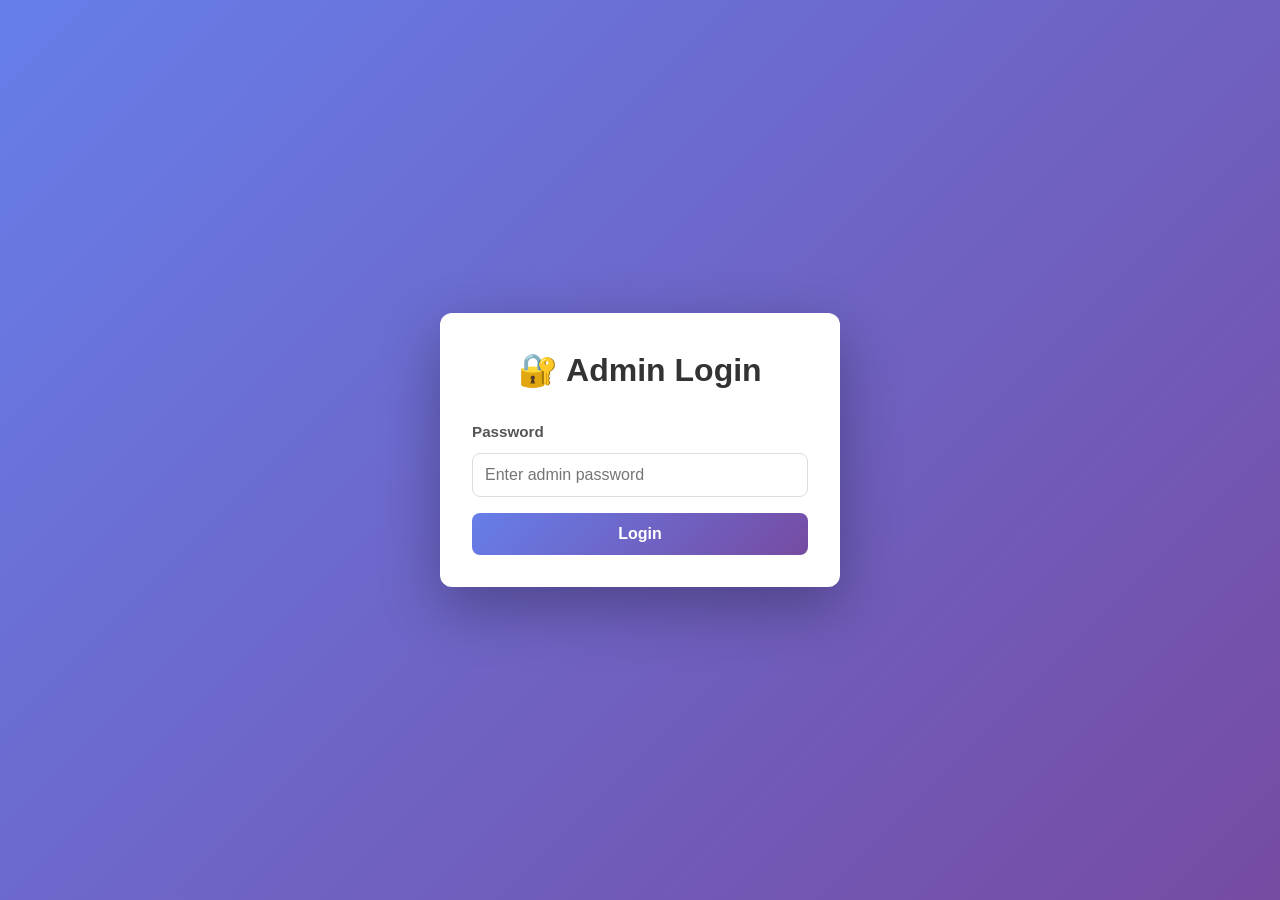
<file: admin.html>
<!DOCTYPE html>
<html lang="en">
<head>
    <meta charset="UTF-8">
    <meta name="viewport" content="width=device-width, initial-scale=1.0">
    <title>Admin Dashboard - Messages & Orders</title>
    <link rel="stylesheet" href="https://cdnjs.cloudflare.com/ajax/libs/font-awesome/6.0.0/css/all.min.css">
    <link rel="stylesheet" href="web.css">
    <style>
        /* Admin page wrapper override */
        body.admin-page {
            background: linear-gradient(135deg, #667eea 0%, #764ba2 100%);
            animation: none;
            background-attachment: unset;
        }
    </style>
</head>
<body class="admin-page">
    <!-- Login Form -->
    <div class="login-container" id="loginContainer">
        <h1>🔐 Admin Login</h1>
        <form id="loginForm">
            <div class="form-group">
                <label for="password">Password</label>
                <input type="password" id="password" placeholder="Enter admin password" required>
            </div>
            <button type="submit" class="login-btn">Login</button>
        </form>
    </div>

    <!-- Dashboard -->
    <div class="dashboard-container" id="dashboardContainer">
        <div class="dashboard-header">
            <h1>📊 Admin Dashboard</h1>
            <div>
                <button class="refresh-btn" onclick="loadAllData()">🔄 Refresh</button>
                <button class="logout-btn" onclick="logout()">Logout</button>
            </div>
        </div>

        <div class="dashboard-content">
            <div class="tabs">
                <button class="tab-btn active" onclick="switchTab('messages')">📧 Messages <span id="msg-count">(0)</span></button>
                <button class="tab-btn" onclick="switchTab('orders')">🛒 Orders <span id="order-count">(0)</span></button>
            </div>

            <!-- Messages Tab -->
            <div class="tab-content show" id="messagesTab">
                <div id="messagesList"></div>
            </div>

            <!-- Orders Tab -->
            <div class="tab-content" id="ordersTab">
                <div id="ordersList"></div>
            </div>
        </div>
    </div>

    <script src="web.js"></script>
</body>
</html>
</file>
<file: web.css>
/* CSS Variables for Professional Theming */
:root {
    --primary-color: #0b5ed7; /* professional blue */
    --secondary-color: #0a58ca;
    --text-color: #0f172a; /* near-black professional */
    --bg-color: #f7fafc; /* light neutral */
    --card-bg: #fff;
    --shadow: 0 4px 20px rgba(0, 0, 0, 0.1);
    --transition: all 0.3s ease;
    --font-primary: 'Poppins', sans-serif;
    --font-secondary: 'Lato', sans-serif;
    --font-arabic: 'Cairo', sans-serif;
}

/* Global Styles */
* {
    margin: 0;
    padding: 0;
    box-sizing: border-box;
}

body {
    font-family: var(--font-primary);
    line-height: 1.6;
    color: var(--text-color);
    background: linear-gradient(135deg, #f7fafc 0%, #e0f2fe 25%, #f0f4ff 50%, #fef3c7 75%, #fce7f3 100%);
    background-attachment: fixed;
    background-size: 400% 400%;
    animation: gradientShift 15s ease infinite;
    scroll-behavior: smooth;
    direction: ltr;
    overflow-x: hidden;
}

@keyframes gradientShift {
    0% { background-position: 0% 50%; }
    50% { background-position: 100% 50%; }
    100% { background-position: 0% 50%; }
}

@keyframes imageSlideIn {
    from {
        opacity: 0;
        transform: translateY(30px) scale(0.95);
    }
    to {
        opacity: 1;
        transform: translateY(0) scale(1);
    }
}

body.rtl {
    direction: rtl;
    font-family: var(--font-arabic);
}

.container {
    max-width: 1200px;
    margin: 0 auto;
    padding: 0 20px;
}

/* Navbar */
#navbar {
    position: sticky;
    top: 0;
    background: rgba(255,255,255,0.98);
    border-bottom: 1px solid rgba(15, 23, 42, 0.06);
    z-index: 1000;
    transition: var(--transition);
}

.nav-container {
    display: flex;
    justify-content: space-between;
    align-items: center;
    padding: 1rem 20px;
}

.logo {
    font-size: 1.2rem;
    font-weight: 700;
    color: var(--text-color);
}

.nav-links {
    display: flex;
    gap: 1rem;
}

.nav-link {
    text-decoration: none;
    color: var(--text-color);
    font-weight: 600;
    transition: var(--transition);
    position: relative;
    padding: 0.5rem 0;
}

.nav-link:hover, .nav-link.active {
    color: var(--primary-color);
    transform: translateY(-2px);
}

.nav-link::after {
    content: '';
    position: absolute;
    width: 0;
    height: 2px;
    bottom: 0;
    left: 0;
    background: var(--primary-color);
    transition: width 0.3s;
}

.nav-link:hover::after, .nav-link.active::after {
    width: 100%;
}

#lang-switch {
    background: linear-gradient(135deg, #0b5ed7, #0a58ca);
    color: #fff;
    border: none;
    padding: 0.6rem 1.2rem;
    cursor: pointer;
    border-radius: 5px;
    transition: var(--transition);
    position: relative;
    overflow: hidden;
    font-weight: 600;
    box-shadow: 0 4px 12px rgba(11, 94, 215, 0.25);
}

#lang-switch:hover {
    background: linear-gradient(135deg, #0a58ca, #0951b8);
    transform: translateY(-2px);
    box-shadow: 0 6px 16px rgba(11, 94, 215, 0.35);
}

#lang-switch::before {
    content: '';
    position: absolute;
    top: 50%;
    left: 50%;
    width: 0;
    height: 0;
    background: rgba(255, 255, 255, 0.3);
    border-radius: 50%;
    transform: translate(-50%, -50%);
    transition: width 0.6s, height 0.6s;
}

#lang-switch:active::before {
    width: 300px;
    height: 300px;
}

/* Sections */
.section {
    padding: 3rem 0;
    min-height: 70vh;
    display: flex;
    align-items: center;
    opacity: 0;
    transform: translateY(50px);
    transition: opacity 0.6s ease, transform 0.6s ease;
}

.section.fade-in {
    opacity: 1;
    transform: translateY(0);
}

/* Alternate section background colors */
#home {
    background: linear-gradient(135deg, rgba(207, 250, 254, 0.3) 0%, rgba(224, 242, 254, 0.3) 100%);
}

#about {
    background: linear-gradient(135deg, rgba(240, 244, 255, 0.4) 0%, rgba(243, 232, 255, 0.4) 100%);
}

#portfolio {
    background: linear-gradient(135deg, rgba(254, 243, 199, 0.2) 0%, rgba(254, 231, 243, 0.2) 100%);
}

#contact {
    background: linear-gradient(135deg, rgba(220, 253, 244, 0.3) 0%, rgba(224, 242, 254, 0.3) 100%);
}

.cta-btn {
    display: inline-block;
    background: linear-gradient(135deg, #0b5ed7, #0a58ca);
    color: #fff;
    padding: 0.75rem 1.5rem;
    text-decoration: none;
    border-radius: 5px;
    transition: var(--transition);
    margin-top: 1rem;
    box-shadow: 0 4px 15px rgba(11, 94, 215, 0.3);
    font-weight: 600;
}

.cta-btn:hover {
    background: linear-gradient(135deg, #0a58ca, #0951b8);
    transform: translateY(-2px);
    box-shadow: 0 6px 25px rgba(11, 94, 215, 0.4);
}

/* Home */
#home-title {
    font-size: 2.5rem;
    margin-bottom: 0.5rem;
    animation: fadeInUp 1s ease;
    background: linear-gradient(135deg, #0b5ed7 0%, #0a58ca 100%);
    -webkit-background-clip: text;
    -webkit-text-fill-color: transparent;
    background-clip: text;
}

#home-subtitle {
    font-size: 1.2rem;
    background: linear-gradient(90deg, #0b5ed7, #0a58ca, #0b5ed7);
    -webkit-background-clip: text;
    -webkit-text-fill-color: transparent;
    background-clip: text;
    margin-bottom: 1rem;
    border-right: 3px solid var(--primary-color);
    padding-right: 0.5rem;
    white-space: nowrap;
    overflow: hidden;
    animation: typing 3s steps(40, end);
}

#home-intro {
    font-size: 1rem;
    max-width: 600px;
    margin: 0 auto;
    animation: fadeInUp 1s ease 0.5s both;
}

@keyframes fadeInUp {
    from { opacity: 0; transform: translateY(30px); }
    to { opacity: 1; transform: translateY(0); }
}

@keyframes typing {
    from { width: 0; }
    to { width: 100%; }
}

/* Section Headers Styling */
.section h2 {
    position: relative;
    display: inline-block;
    padding-bottom: 0.5rem;
    margin-bottom: 2rem;
    color: var(--text-color);
}

.section h2::after {
    content: '';
    position: absolute;
    bottom: 0;
    left: 0;
    width: 60px;
    height: 4px;
    background: linear-gradient(90deg, #0b5ed7, #0a58ca);
    border-radius: 2px;
}

/* Pricing Banner */
.pricing-banner {
    max-width: 900px;
    margin: 0.5rem auto 1.5rem;
    padding: 0.8rem 1rem;
    background: linear-gradient(90deg, rgba(11,94,215,0.08), rgba(10,88,202,0.06));
    border-radius: 8px;
    border: 1px solid rgba(11,94,215,0.08);
    text-align: center;
    color: var(--text-color);
    box-shadow: 0 6px 18px rgba(11,94,215,0.06);
}

.pricing-banner p { margin: 0; font-weight: 600; }
.pricing-banner strong { color: #0b5ed7; }

.contact-email { margin-top: 0.6rem; font-size: 0.95rem; color: #234; text-align: center; }
.contact-email a { color: #0b5ed7; text-decoration: underline; font-weight: 700; }

.footer-email { color: #fff; margin-left: 0.75rem; text-decoration: none; font-weight: 600; }

/* Contact Links */
.contact-links {
    display: grid;
    grid-template-columns: repeat(auto-fit, minmax(200px, 1fr));
    gap: 2rem;
    margin-top: 2rem;
}

.contact-link {
    display: flex;
    flex-direction: column;
    align-items: center;
    text-align: center;
    padding: 2rem 1.5rem;
    background: var(--card-bg);
    border-radius: 8px;
    border-top: 3px solid var(--primary-color);
    text-decoration: none;
    color: var(--text-color);
    transition: var(--transition);
    box-shadow: 0 2px 12px rgba(0, 0, 0, 0.08);
}

.contact-link:hover {
    box-shadow: 0 8px 32px rgba(11, 94, 215, 0.15);
    transform: translateY(-4px);
    border-top-color: #0a58ca;
}

.contact-link i {
    font-size: 2.5rem;
    color: var(--primary-color);
    margin-bottom: 1rem;
}

.contact-link span {
    font-weight: 700;
    font-size: 1.1rem;
    margin-bottom: 0.5rem;
    background: linear-gradient(135deg, #0b5ed7, #0a58ca);
    -webkit-background-clip: text;
    -webkit-text-fill-color: transparent;
    background-clip: text;
}

.contact-link p {
    font-size: 0.9rem;
    color: #666;
    margin: 0;
}

/* Portfolio */
.portfolio-grid {
    display: grid;
    grid-template-columns: repeat(auto-fit, minmax(300px, 1fr));
    gap: 2rem;
    margin-top: 2rem;
}

.project-card {
    background: var(--card-bg);
    border-radius: 8px;
    overflow: hidden;
    box-shadow: 0 2px 12px rgba(0, 0, 0, 0.08);
    transition: var(--transition);
    cursor: pointer;
    border-top: 4px solid var(--primary-color);
}

.project-card:hover {
    box-shadow: 0 8px 32px rgba(11, 94, 215, 0.15);
    transform: translateY(-4px);
    border-top-color: #0a58ca;
}

.project-card img {
    width: 100%;
    height: 200px;
    object-fit: cover;
}

.project-info {
    padding: 1.5rem;
}

.project-info h3 {
    background: linear-gradient(135deg, #0b5ed7, #0a58ca);
    -webkit-background-clip: text;
    -webkit-text-fill-color: transparent;
    background-clip: text;
    margin-bottom: 0.5rem;
    font-size: 1.1rem;
    font-weight: 700;
}

.project-info p {
    color: #666;
    font-size: 0.9rem;
    margin-bottom: 1rem;
}

.view-more-btn {
    background: linear-gradient(135deg, #0b5ed7, #0a58ca);
    color: #fff;
    border: none;
    padding: 0.6rem 1.2rem;
    border-radius: 5px;
    cursor: pointer;
    font-weight: 600;
    font-size: 0.9rem;
    transition: var(--transition);
    box-shadow: 0 4px 12px rgba(11, 94, 215, 0.25);
}

.view-more-btn:hover {
    background: linear-gradient(135deg, #0a58ca, #0951b8);
    transform: translateY(-2px);
    box-shadow: 0 6px 16px rgba(11, 94, 215, 0.35);
}

.project-tag {
    display: inline-block;
    background: var(--bg-color);
    color: var(--primary-color);
    padding: 0.3rem 0.8rem;
    border-radius: 20px;
    font-size: 0.8rem;
    margin-right: 0.5rem;
}

/* Contact Form */
.contact-form {
    max-width: 600px;
    margin: 2rem auto;
    background: var(--card-bg);
    padding: 2rem;
    border-radius: 8px;
    box-shadow: 0 2px 12px rgba(0, 0, 0, 0.08);
}

.form-group {
    margin-bottom: 1.5rem;
}

.form-group label {
    display: block;
    margin-bottom: 0.5rem;
    color: var(--text-color);
    font-weight: 600;
    font-size: 0.95rem;
}

.form-group input,
.form-group textarea {
    width: 100%;
    padding: 0.75rem;
    border: 1px solid #ddd;
    border-radius: 5px;
    font-family: var(--font-primary);
    font-size: 1rem;
    transition: border-color 0.3s ease;
}

.form-group input:focus,
.form-group textarea:focus {
    outline: none;
    border-color: #0b5ed7;
    box-shadow: 0 0 0 4px rgba(11, 94, 215, 0.2);
    background: linear-gradient(to bottom, #fff, rgba(11, 94, 215, 0.02));
}

.form-group textarea {
    resize: vertical;
    min-height: 120px;
}

.form-btn {
    width: 100%;
    background: linear-gradient(135deg, #0b5ed7, #0a58ca);
    color: #fff;
    padding: 0.75rem;
    border: none;
    border-radius: 5px;
    font-size: 1rem;
    font-weight: 600;
    cursor: pointer;
    transition: var(--transition);
    box-shadow: 0 4px 15px rgba(11, 94, 215, 0.3);
}

.form-btn:hover {
    background: linear-gradient(135deg, #0a58ca, #0951b8);
    transform: translateY(-2px);
    box-shadow: 0 6px 20px rgba(11, 94, 215, 0.4);
}

.error-message {
    color: #d32f2f;
    font-size: 0.85rem;
    margin-top: 0.3rem;
}

/* Modal */
.modal {
    display: none;
    position: fixed;
    top: 0;
    left: 0;
    width: 100%;
    height: 100%;
    background: rgba(0, 0, 0, 0.5);
    z-index: 2000;
    align-items: center;
    justify-content: center;
}

.modal.active {
    display: flex;
}

.modal-content {
    background: var(--card-bg);
    padding: 2rem;
    border-radius: 8px;
    max-width: 600px;
    max-height: 80vh;
    overflow-y: auto;
    position: relative;
    box-shadow: 0 10px 40px rgba(0, 0, 0, 0.2);
}

.modal-close {
    position: absolute;
    top: 1rem;
    right: 1rem;
    background: none;
    border: none;
    font-size: 1.5rem;
    cursor: pointer;
    color: var(--text-color);
}

.modal-close:hover {
    color: var(--primary-color);
}

/* Footer */
footer {
    background: var(--text-color);
    color: #fff;
    text-align: center;
    padding: 2rem;
    margin-top: 3rem;
}

.footer-social {
    margin-bottom: 1rem;
}

.footer-social a {
    color: #fff;
    margin: 0 1rem;
    text-decoration: none;
    transition: color 0.3s ease;
}

.footer-social a:hover {
    color: var(--primary-color);
}

/* Filter Buttons */
.filter-btn {
    background: var(--card-bg);
    color: var(--text-color);
    border: 2px solid #ddd;
    padding: 0.6rem 1.2rem;
    border-radius: 25px;
    cursor: pointer;
    transition: var(--transition);
    font-weight: 600;
    margin-right: 0.5rem;
    font-size: 0.95rem;
}

.filter-btn:hover {
    border-color: var(--primary-color);
    color: var(--primary-color);
    box-shadow: 0 4px 12px rgba(11, 94, 215, 0.2);
}

.filter-btn.active {
    background: linear-gradient(135deg, #0b5ed7, #0a58ca);
    color: #fff;
    border-color: var(--primary-color);
    box-shadow: 0 4px 15px rgba(11, 94, 215, 0.3);
}

.filter-buttons {
    margin-bottom: 2rem;
    display: flex;
    flex-wrap: wrap;
    gap: 1rem;
}

/* Education Section Styles */
.education-list {
    margin-top: 2rem;
}

.education-card {
    background: var(--card-bg);
    border-left: 4px solid var(--primary-color);
    padding: 0;
    border-radius: 12px;
    box-shadow: 0 4px 24px rgba(0, 0, 0, 0.12);
    margin-bottom: 1.5rem;
    transition: var(--transition);
    overflow: hidden;
}

.education-card:hover {
    box-shadow: 0 12px 48px rgba(11, 94, 215, 0.2);
    transform: translateY(-4px);
}

.education-image-container {
    position: relative;
    width: 100%;
    height: 280px;
    overflow: hidden;
    background: linear-gradient(135deg, #f0f4ff, #e6f0ff);
}

.education-image {
    width: 100%;
    height: 100%;
    object-fit: cover;
    transition: transform 0.6s cubic-bezier(0.34, 1.56, 0.64, 1);
    display: block;
}

.education-image-container:hover .education-image {
    transform: scale(1.08) rotate(1deg);
}

.education-image-overlay {
    position: absolute;
    top: 0;
    left: 0;
    right: 0;
    bottom: 0;
    background: linear-gradient(135deg, rgba(11, 94, 215, 0.1) 0%, rgba(10, 88, 202, 0.05) 100%);
    transition: opacity 0.3s;
}

.education-image-container:hover .education-image-overlay {
    opacity: 0.7;
}

.education-header {
    display: flex;
    justify-content: space-between;
    align-items: flex-start;
    margin-bottom: 0.75rem;
    flex-wrap: wrap;
    gap: 1rem;
    padding: 2rem 2rem 0 2rem;
}

.education-header h3 {
    background: linear-gradient(135deg, #0b5ed7, #0a58ca);
    -webkit-background-clip: text;
    -webkit-text-fill-color: transparent;
    background-clip: text;
    font-size: 1.2rem;
    font-weight: 700;
    margin: 0;
}

.education-year {
    background: linear-gradient(135deg, #0b5ed7, #0a58ca);
    color: #fff;
    padding: 0.4rem 0.8rem;
    border-radius: 20px;
    font-size: 0.85rem;
    font-weight: 600;
    white-space: nowrap;
}

.education-institution {
    color: #0b5ed7;
    font-weight: 600;
    font-size: 0.95rem;
    margin: 0.5rem 0 0.5rem 0;
    padding: 0 2rem;
}

.education-details {
    color: #666;
    font-size: 0.9rem;
    margin-bottom: 1rem;
    padding: 0 2rem;
}

.education-highlights {
    list-style: none;
    padding-left: 0;
    margin: 1rem 0 0 0;
    padding: 0 2rem 2rem 2rem;
}

.education-highlights li {
    padding: 0.5rem 0 0.5rem 1.5rem;
    position: relative;
    color: var(--text-color);
    font-size: 0.95rem;
}

.education-highlights li::before {
    content: '✓';
    position: absolute;
    left: 0;
    color: var(--primary-color);
    font-weight: bold;
    font-size: 1.1rem;
}

/* Certifications */
.cert-grid {
    display: grid;
    grid-template-columns: repeat(auto-fit, minmax(220px, 1fr));
    gap: 1.25rem;
    margin-top: 1.25rem;
}

.cert-card {
    background: var(--card-bg);
    border-radius: 10px;
    padding: 1.25rem;
    box-shadow: 0 4px 20px rgba(0,0,0,0.06);
    border-top: 3px solid var(--primary-color);
    transition: transform 0.28s ease, box-shadow 0.28s ease;
}

.cert-card:hover {
    transform: translateY(-6px);
    box-shadow: 0 12px 40px rgba(11,94,215,0.12);
    border-top-color: #0a58ca;
}

.cert-card h3 {
    font-size: 1rem;
    margin-bottom: 0.5rem;
    background: linear-gradient(135deg, #0b5ed7, #0a58ca);
    -webkit-background-clip: text;
    -webkit-text-fill-color: transparent;
    background-clip: text;
    font-weight: 700;
}

.cert-issuer {
    color: #666;
    font-size: 0.9rem;
}

/* Certification card detailed styling / interactions */
.cert-top {
    display: flex;
    gap: 1rem;
    align-items: center;
    padding: 1rem 1.25rem 0.5rem 1.25rem;
}

.cert-logo {
    width: 56px;
    height: 56px;
    border-radius: 8px;
    display: flex;
    align-items: center;
    justify-content: center;
    color: #fff;
    background: linear-gradient(135deg, #0b5ed7, #0a58ca);
    font-size: 1.4rem;
    box-shadow: 0 6px 18px rgba(11,94,215,0.12);
}

.cert-logo.google { background: linear-gradient(135deg, #ff7a18, #ffb248); color: #fff; }

.cert-info h3 { margin: 0; }

/* Cert meta/details removed — kept minimal styles for card behavior */

.cert-card {
    transform-style: preserve-3d;
    will-change: transform;
    cursor: pointer;
}

.cert-card:focus {
    outline: none;
    box-shadow: 0 8px 28px rgba(11,94,215,0.16);
    transform: translateY(-6px) scale(1.01);
}

@media (max-width: 600px) {
    .cert-top { padding: 0.75rem 1rem; }
}

/* Thumbnail image inside cert card */
.cert-thumb-wrap {
    padding: 0 1.25rem 1rem 1.25rem;
}

.cert-thumb {
    width: 100%;
    border-radius: 8px;
    display: block;
    box-shadow: 0 10px 28px rgba(0,0,0,0.08);
    transition: transform 0.45s cubic-bezier(0.22,1,0.36,1), filter 0.35s ease, opacity 0.35s ease;
    opacity: 0.98;
}

.cert-card:hover .cert-thumb {
    transform: scale(1.03);
    filter: saturate(1.06) contrast(1.02);
}

.cert-card.expanded .cert-thumb {
    transform: scale(1.0) translateZ(0);
}

/* Skills Section Styles */
.skills-grid {
    display: grid;
    grid-template-columns: repeat(auto-fit, minmax(250px, 1fr));
    gap: 2rem;
    margin-top: 2rem;
}

.skill-category {
    background: var(--card-bg);
    padding: 1.75rem;
    border-radius: 8px;
    box-shadow: 0 2px 12px rgba(0, 0, 0, 0.08);
    border-top: 3px solid var(--primary-color);
    transition: var(--transition);
}

.skill-category:hover {
    box-shadow: 0 8px 32px rgba(11, 94, 215, 0.15);
    transform: translateY(-4px);
    border-top-color: #0a58ca;
}

.skill-category h3 {
    background: linear-gradient(135deg, #0b5ed7, #0a58ca);
    -webkit-background-clip: text;
    -webkit-text-fill-color: transparent;
    background-clip: text;
    margin-bottom: 1rem;
    font-size: 1.1rem;
    font-weight: 700;
}

.skills-list {
    list-style: none;
    padding: 0;
    margin: 0;
}

.skills-list li {
    padding: 0.65rem 0;
    font-size: 0.95rem;
    color: var(--text-color);
    display: flex;
    align-items: center;
    gap: 0.75rem;
    transition: var(--transition);
}

.skills-list li:hover {
    transform: translateX(8px);
    color: var(--primary-color);
}

.skills-list i {
    color: var(--primary-color);
    min-width: 20px;
    font-size: 1rem;
}

/* Skills Grid Layout */
.skills-grid {
    display: grid;
    grid-template-columns: repeat(auto-fit, minmax(250px, 1fr));
    gap: 2rem;
    margin-top: 2rem;
}

.skill-category {
    background: var(--card-bg);
    padding: 1.75rem;
    border-radius: 8px;
    box-shadow: 0 2px 12px rgba(0, 0, 0, 0.08);
    border-top: 3px solid var(--primary-color);
    transition: var(--transition);
}

.skill-category:hover {
    box-shadow: 0 8px 32px rgba(11, 94, 215, 0.15);
    transform: translateY(-4px);
    border-top-color: #0a58ca;
}

.skill-category h3 {
    background: linear-gradient(135deg, #0b5ed7, #0a58ca);
    -webkit-background-clip: text;
    -webkit-text-fill-color: transparent;
    background-clip: text;
    margin-bottom: 1rem;
    font-size: 1.1rem;
    font-weight: 700;
}

/* Responsive */
@media (max-width: 768px) {
    .nav-links {
        gap: 0.5rem;
        font-size: 0.9rem;
    }

    #home-title {
        font-size: 1.8rem;
    }

    #home-subtitle {
        font-size: 1rem;
    }

    .portfolio-grid {
        grid-template-columns: 1fr;
    }

    .modal-content {
        max-width: 90vw;
        padding: 1.5rem;
    }

    .contact-form {
        padding: 1.5rem;
    }
}

@media (max-width: 600px) {
    body {
        font-size: 14px;
    }
    
    .nav-container {
        padding: 0.75rem 12px;
        flex-wrap: wrap;
    }
    
    .nav-links {
        gap: 0.3rem;
        font-size: 0.8rem;
    }
    
    #lang-switch {
        padding: 0.5rem 0.8rem;
        font-size: 0.75rem;
    }
    
    #home-title {
        font-size: 1.5rem;
        margin-bottom: 0.5rem;
    }
    
    #home-subtitle {
        font-size: 0.9rem;
        white-space: normal;
        border-right: none;
        border-bottom: 2px solid var(--primary-color);
        padding-bottom: 0.5rem;
        padding-right: 0;
        animation: none;
    }
    
    #home-intro {
        font-size: 0.9rem;
    }
    
    .cta-btn {
        padding: 0.6rem 1.2rem;
        font-size: 0.9rem;
    }
    
    .section h2 {
        font-size: 1.3rem;
    }
    
    .section h2::after {
        width: 40px;
        height: 3px;
    }
    
    .portfolio-grid {
        gap: 1rem;
    }
    
    .project-card img {
        height: 150px;
    }
    
    .contact-form {
        padding: 1rem;
        max-width: 100%;
    }
    
    .form-group label {
        font-size: 0.9rem;
    }
    
    .form-group input,
    .form-group textarea {
        font-size: 16px;
    }
}

/* ========== Admin Dashboard Styles ========== */
.admin-page {
    min-height: 100vh;
    background: linear-gradient(135deg, #667eea 0%, #764ba2 100%);
    display: flex;
    align-items: center;
    justify-content: center;
    padding: 20px;
}

.login-container {
    background: #fff;
    border-radius: 12px;
    box-shadow: 0 20px 60px rgba(0, 0, 0, 0.3);
    padding: 2rem;
    max-width: 400px;
    width: 100%;
    display: none;
}

.login-container.show {
    display: block;
}

.login-container h1 {
    color: #333;
    margin-bottom: 1.5rem;
    text-align: center;
}

.login-container .form-group {
    margin-bottom: 1rem;
}

.login-container label {
    display: block;
    color: #555;
    font-weight: 600;
    margin-bottom: 0.5rem;
}

.login-container input {
    width: 100%;
    padding: 0.75rem;
    border: 1.5px solid #ddd;
    border-radius: 8px;
    font-size: 1rem;
    transition: border-color 0.3s;
}

.login-container input:focus {
    outline: none;
    border-color: #667eea;
    box-shadow: 0 0 0 3px rgba(102, 126, 234, 0.1);
}

.login-btn {
    width: 100%;
    padding: 0.75rem;
    background: linear-gradient(135deg, #667eea 0%, #764ba2 100%);
    color: #fff;
    border: none;
    border-radius: 8px;
    font-size: 1rem;
    font-weight: 600;
    cursor: pointer;
    transition: all 0.3s;
}

.login-btn:hover {
    transform: translateY(-2px);
    box-shadow: 0 10px 20px rgba(102, 126, 234, 0.3);
}

.dashboard-container {
    background: #fff;
    border-radius: 12px;
    box-shadow: 0 20px 60px rgba(0, 0, 0, 0.3);
    max-width: 1200px;
    width: 100%;
    display: none;
    overflow: hidden;
}

.dashboard-container.show {
    display: flex;
    flex-direction: column;
}

.dashboard-header {
    background: linear-gradient(135deg, #667eea 0%, #764ba2 100%);
    color: #fff;
    padding: 2rem;
    display: flex;
    justify-content: space-between;
    align-items: center;
    position: relative;
    overflow: hidden;
}

.dashboard-header::before {
    content: '';
    position: absolute;
    top: 0;
    right: 0;
    width: 200px;
    height: 200px;
    background: rgba(255, 255, 255, 0.1);
    border-radius: 50%;
    transform: translate(50%, -50%);
}

.dashboard-header h1 {
    font-size: 1.8rem;
    position: relative;
    z-index: 1;
}

.logout-btn {
    background: rgba(255, 255, 255, 0.2);
    color: #fff;
    border: 1px solid #fff;
    padding: 0.6rem 1.2rem;
    border-radius: 8px;
    cursor: pointer;
    font-weight: 600;
    transition: all 0.3s;
    position: relative;
    z-index: 1;
}

.logout-btn:hover {
    background: rgba(255, 255, 255, 0.3);
}

.dashboard-content {
    padding: 2rem;
    overflow-y: auto;
    max-height: calc(100vh - 200px);
}

.tabs {
    display: flex;
    gap: 1rem;
    margin-bottom: 2rem;
    border-bottom: 2px solid #f0f0f0;
}

.tab-btn {
    padding: 1rem;
    background: none;
    border: none;
    cursor: pointer;
    font-weight: 600;
    font-size: 1rem;
    color: #999;
    transition: all 0.3s;
    border-bottom: 3px solid transparent;
    position: relative;
    bottom: -2px;
}

.tab-btn.active {
    color: #667eea;
    border-bottom-color: #667eea;
}

.tab-content {
    display: none;
}

.tab-content.show {
    display: block;
}

.message-card {
    background: #f9f9f9;
    border-left: 4px solid #667eea;
    padding: 1.5rem;
    margin-bottom: 1rem;
    border-radius: 8px;
    transition: all 0.3s;
}

.message-card:hover {
    box-shadow: 0 4px 12px rgba(0, 0, 0, 0.1);
    transform: translateX(4px);
}

.message-card h3 {
    color: #333;
    margin-bottom: 0.5rem;
    display: flex;
    justify-content: space-between;
    align-items: center;
}

.message-card .time {
    font-size: 0.85rem;
    color: #999;
    font-weight: normal;
}

.message-card p {
    color: #555;
    line-height: 1.6;
    margin-bottom: 0.5rem;
}

.message-card .label {
    display: inline-block;
    background: #667eea;
    color: #fff;
    padding: 0.3rem 0.8rem;
    border-radius: 20px;
    font-size: 0.75rem;
    margin-right: 0.5rem;
}

.empty-state {
    text-align: center;
    padding: 3rem;
    color: #999;
}

.empty-state i {
    font-size: 3rem;
    margin-bottom: 1rem;
    opacity: 0.5;
}

.delete-btn {
    background: #ff4757;
    color: #fff;
    border: none;
    padding: 0.5rem 1rem;
    border-radius: 6px;
    cursor: pointer;
    font-size: 0.85rem;
    transition: all 0.3s;
    margin-top: 0.5rem;
}

.delete-btn:hover {
    background: #ff3838;
}

.refresh-btn {
    background: #667eea;
    color: #fff;
    border: none;
    padding: 0.6rem 1.2rem;
    border-radius: 8px;
    cursor: pointer;
    font-weight: 600;
    transition: all 0.3s;
    margin-right: 0.5rem;
}

.refresh-btn:hover {
    background: #5568d3;
}

@media (max-width: 768px) {
    .dashboard-header {
        flex-direction: column;
        gap: 1rem;
    }

    .tabs {
        flex-wrap: wrap;
    }

    .dashboard-content {
        max-height: calc(100vh - 240px);
    }
}
</file>
